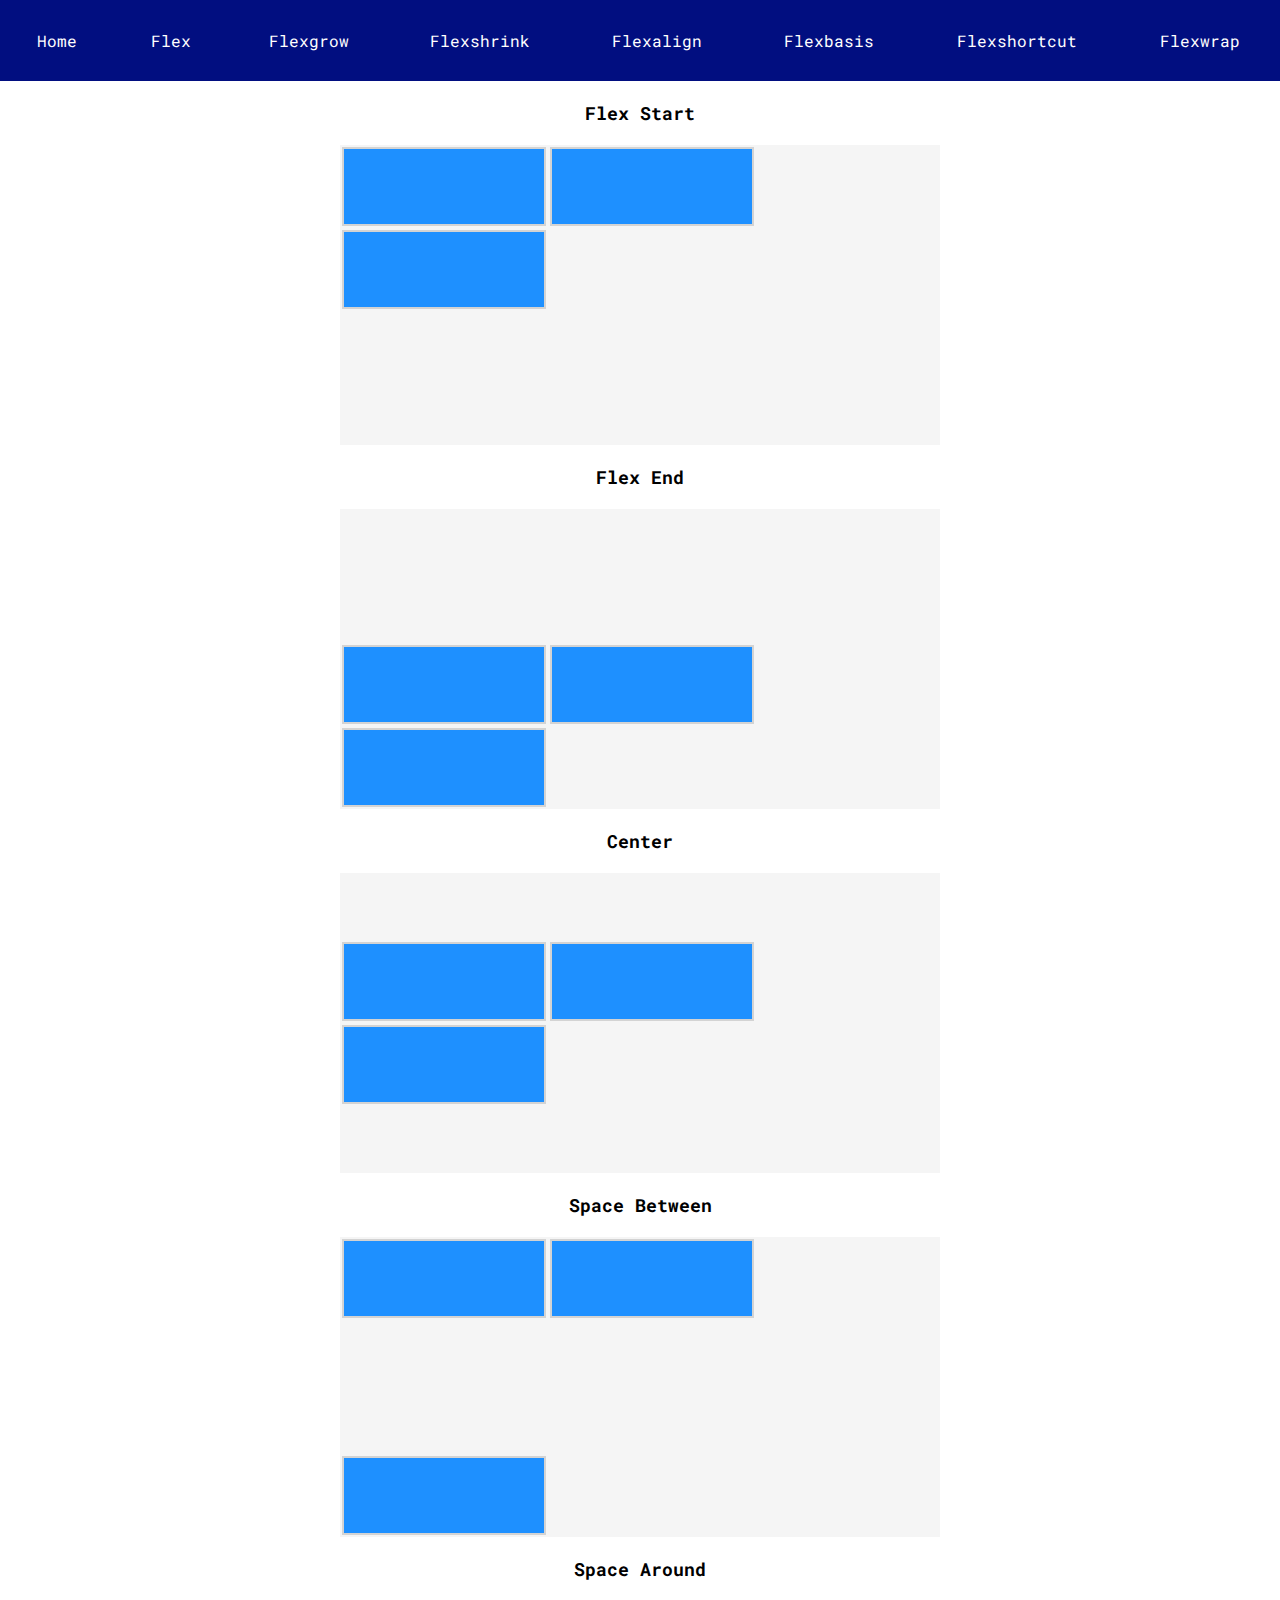
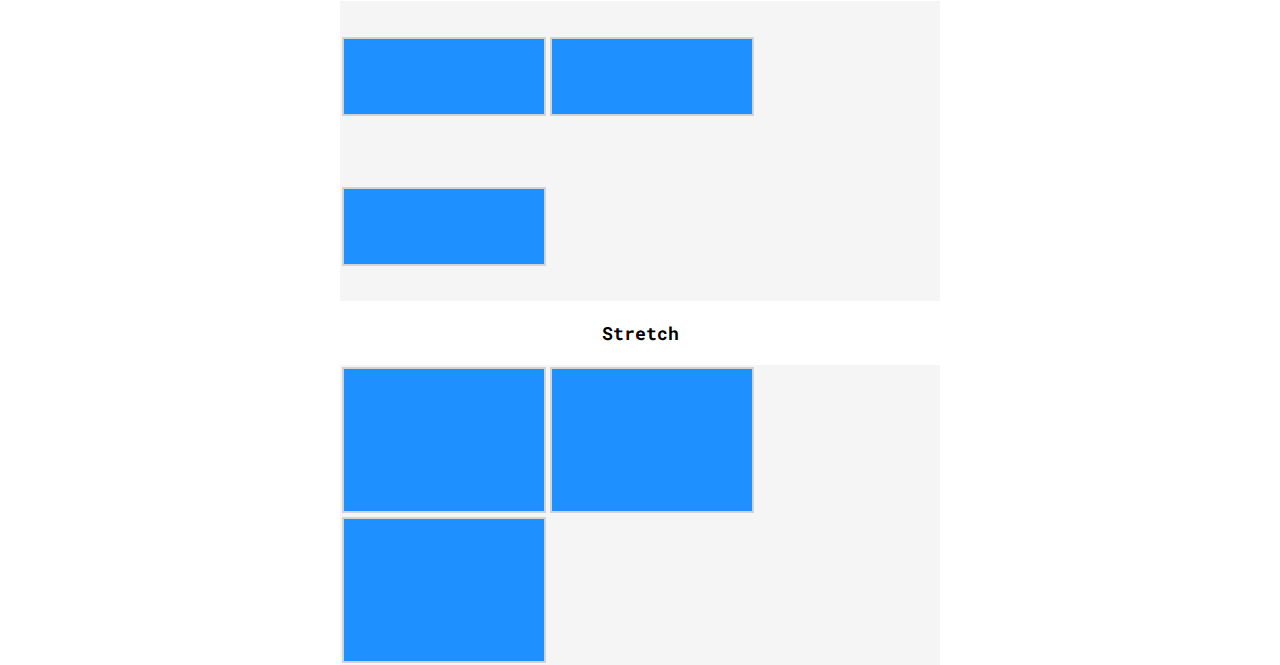
<file: aligncontent.html>
<!DOCTYPE html>
<html>

<head>
  <title>Align Content</title>
  <link href='aligncontent.css' rel='stylesheet' />
  <link href='https://fonts.googleapis.com/css?family=Roboto+Mono' rel='stylesheet'>
</head>

<body>
  <nav>
     <ul class="breadcrumb">
      <li><a href="index.html">Home</a></li>
      <li><a href="flex.html">Flex</a></li>
       <li><a href="flexgrow.html">Flexgrow</a></li>
       <li><a href="flexshrink.html">Flexshrink</a></li>
       <li><a href="flexalign.html">Flexalign</a></li>
       <li><a href="flexbasis.html">Flexbasis</a></li>
       <li><a href="flexshortcut.html">Flexshortcut</a></li>
       <li><a href="flexwrap.html">Flexwrap</a></li>
       
    </ul>
  <h1>Flex Start</h1>
  <div class='container' id='flexstart'>
    <div class='left'></div>
    <div class='center'></div>
    <div class='right'></div>
  </div>
  <h1>Flex End</h1>
  <div class='container' id='flexend'>
    <div class='left'></div>
    <div class='center'></div>
    <div class='right'></div>
  </div>
  <h1>Center</h1>
  <div class='container' id='center'>
    <div class='left'></div>
    <div class='center'></div>
    <div class='right'></div>
  </div>
  <h1>Space Between</h1>
  <div class='container' id='between'>
    <div class='left'></div>
    <div class='center'></div>
    <div class='right'></div>
  </div>
  <h1>Space Around</h1>
  <div class='container' id='around'>
    <div class='left'></div>
    <div class='center'></div>
    <div class='right'></div>
  </div>
  <h1>Stretch</h1>
  <div class='container' id='stretch'>
    <div class='left'></div>
    <div class='center'></div>
    <div class='right'></div>
  </div>
</body>

</html>
</file>
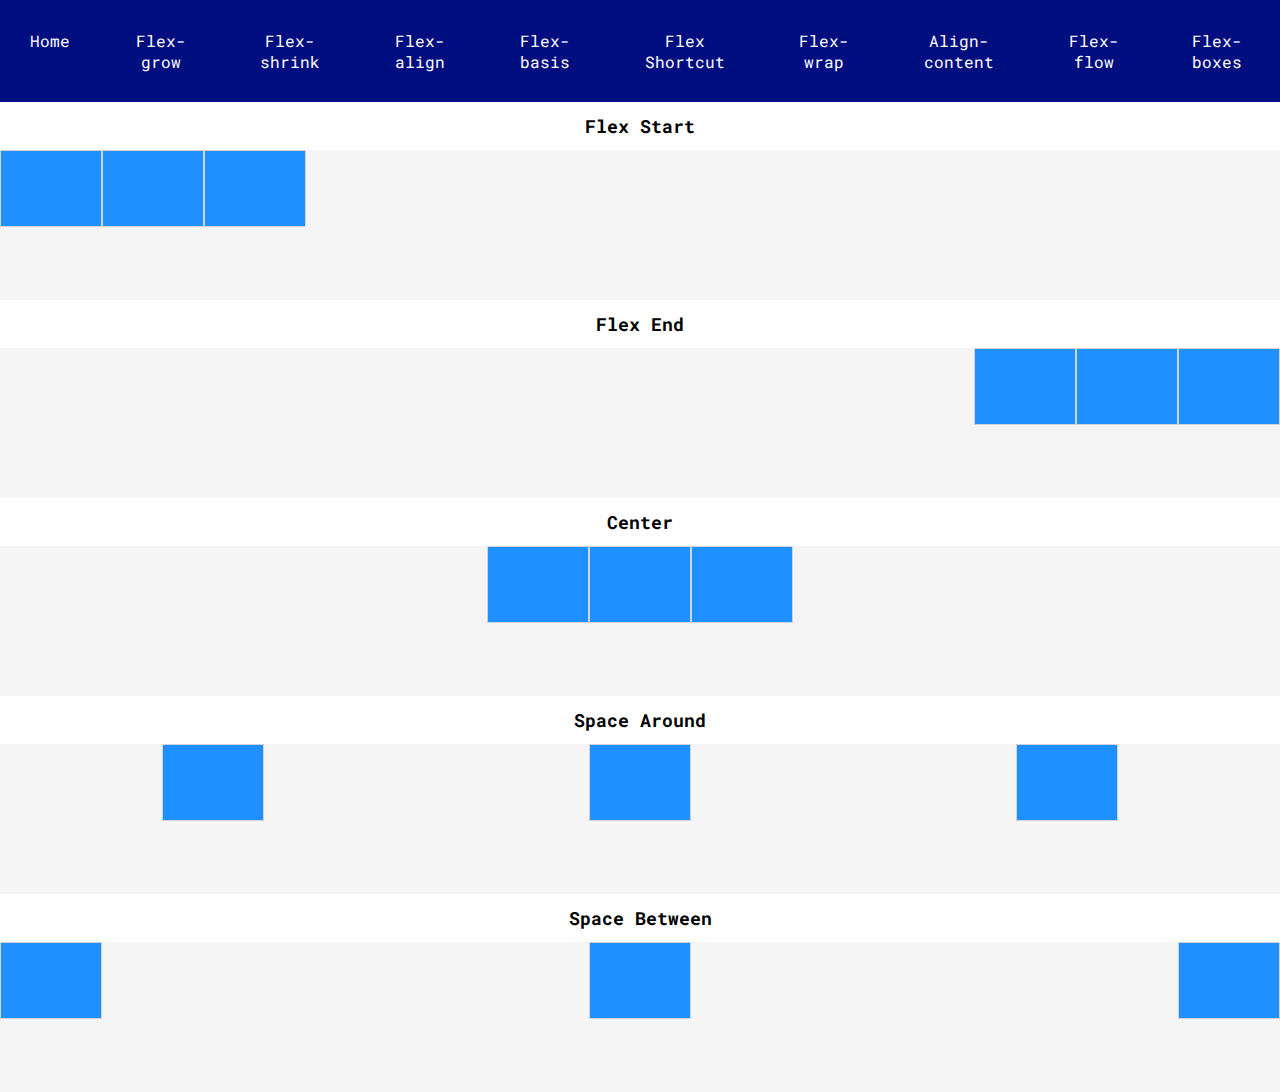
<file: flex.html>
<!DOCTYPE html>
<html>

<head>
  <title>Flex Justify</title>
  <link href='flex.css' rel='stylesheet' />
  <link href='https://fonts.googleapis.com/css?family=Roboto+Mono' rel='stylesheet'>
</head>

<body>
  <nav>
     <ul class="breadcrumb">
      <li><a href="index.html">Home</a></li>
       <li><a href="flexgrow.html">Flex-grow</a></li>
       <li><a href="flexshrink.html">Flex-shrink</a></li>
       <li><a href="flexalign.html">Flex-align</a></li>
       <li><a href="flexbasis.html">Flex-basis</a></li>
       <li><a href="flexshortcut.html">Flex Shortcut</a></li>
       <li><a href="flexwrap.html">Flex-wrap</a></li>
       <li><a href="aligncontent.html">Align-content</a></li>
       <li><a href="flexflox.html">Flex-flow</a></li>
       <li><a href="flexboxes.html">Flex-boxes</a></li>
    </ul>
   </nav>
  <h1>Flex Start</h1>
  <div class='container' id='flexstart'>
    <div class='box'></div>
    <div class='box'></div>
    <div class='box'></div>
  </div>
  <h1>Flex End</h1>
  <div class='container' id='flexend'>
    <div class='box'></div>
    <div class='box'></div>
    <div class='box'></div>
  </div>
  <h1>Center</h1>
  <div class='container' id='center'>
    <div class='box'></div>
    <div class='box'></div>
    <div class='box'></div>
  </div>
  <h1>Space Around</h1>
  <div class='container' id='spacearound'>
    <div class='box'></div>
    <div class='box'></div>
    <div class='box'></div>
  </div>
  <h1>Space Between</h1>
  <div class='container' id='spacebetween'>
    <div class='box'></div>
    <div class='box'></div>
    <div class='box'></div>
  </div>
</body>

</html>
</file>
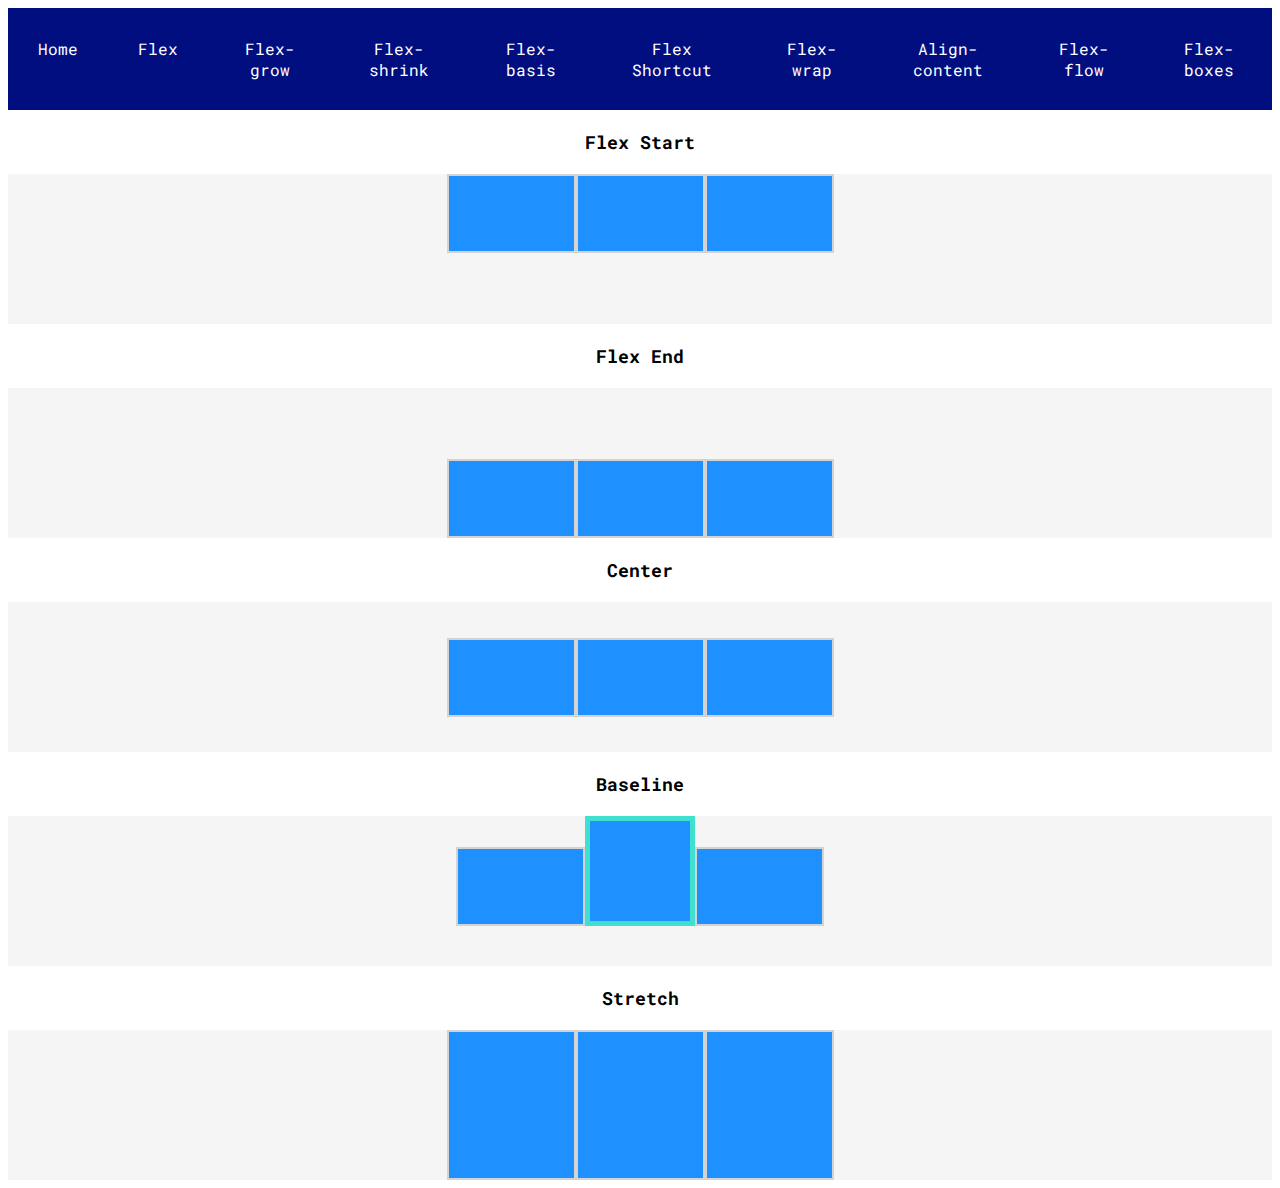
<file: flexalign.html>
<!DOCTYPE html>
<html>

<head>
  <title>Align Items</title>
  <link href='flexalign.css' rel='stylesheet'/>
  <link href='https://fonts.googleapis.com/css?family=Roboto+Mono' rel='stylesheet'>
</head>

<body>
 <nav>
     <ul class="breadcrumb">
      <li><a href="index.html">Home</a></li>
       <li><a href="flex.html">Flex</a></li>
       <li><a href="flexgrow.html">Flex-grow</a></li>
       <li><a href="flexshrink.html">Flex-shrink</a></li>
       <li><a href="flexbasis.html">Flex-basis</a></li>
       <li><a href="flexshortcut.html">Flex Shortcut</a></li>
       <li><a href="flexwrap.html">Flex-wrap</a></li>
       <li><a href="aligncontent.html">Align-content</a></li>
       <li><a href="flexflox.html">Flex-flow</a></li>
       <li><a href="flexboxes.html">Flex-boxes</a></li>
    </ul>
   </nav>
  <h1>Flex Start</h1>
  <div class='container' id='flexstart'>
    <div class='left'></div>
    <div class='center'></div>
    <div class='right'></div>
  </div>
  <h1>Flex End</h1>
  <div class='container' id='flexend'>
    <div class='left'></div>
    <div class='center'></div>
    <div class='right'></div>
  </div>
  <h1>Center</h1>
  <div class='container' id='center'>
    <div class='left'></div>
    <div class='center'></div>
    <div class='right'></div>
  </div>
  <h1>Baseline</h1>
  <div class='container' id='baseline'>
    <div class='left'></div>
    <div class='center'></div>
    <div class='right'></div>
  </div>
  <h1>Stretch</h1>
  <div class='container' id='stretch'>
    <div class='left'></div>
    <div class='center'></div>
    <div class='right'></div>
  </div>
</body>

</html>
</file>
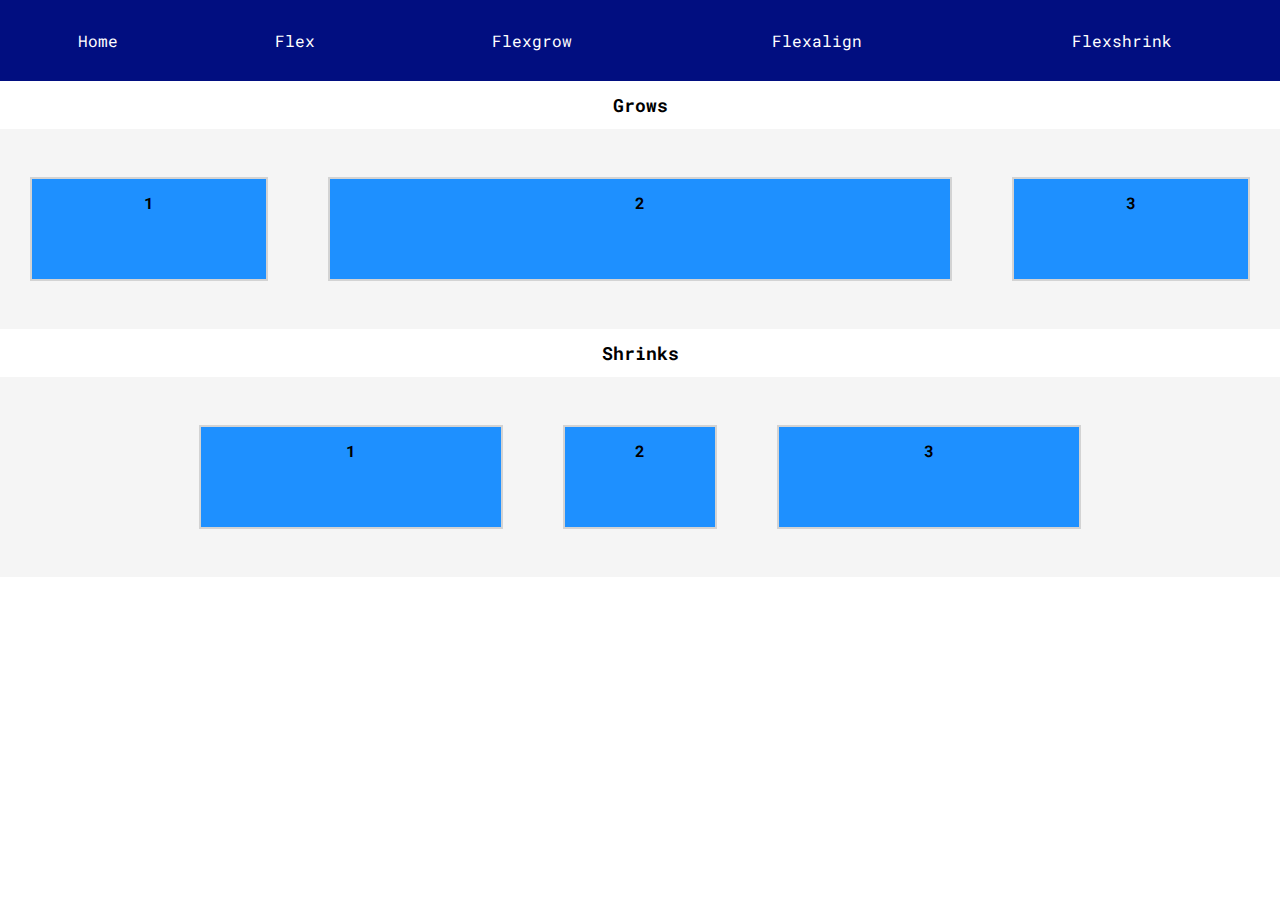
<file: flexbasis.html>
<!DOCTYPE html>
<html>

<head>
  <title>Flex Basis</title>
  <link href='flexbasis.css' rel='stylesheet' />
  <link href='https://fonts.googleapis.com/css?family=Roboto+Mono' rel='stylesheet'>
</head>

<body>
  <nav>
     <ul class="breadcrumb">
      <li><a href="index.html">Home</a></li>
      <li><a href="flex.html">Flex</a></li>
       <li><a href="flexgrow.html">Flexgrow</a></li>
       <li><a href="flexalign.html">Flexalign</a></li>
       <li><a href="flexshrink.html">Flexshrink</a></li>
    </ul>
  </nav>
  <h1>Grows</h1>
  <div id='grows'>
    <div class='grow side'>
      <h2>1</h2>
    </div>
    <div class='grow center'>
      <h2>2</h2>
    </div>
    <div class='grow side'>
      <h2>3</h2>
    </div>
  </div>
  <h1>Shrinks</h1>
  <div id='shrinks'>
    <div class='shrink side'>
      <h2>1</h2>
    </div>
    <div class='shrink center'>
      <h2>2</h2>
    </div>
    <div class='shrink side'>
      <h2>3</h2>
    </div>
  </div>
</body>

</html>
</file>
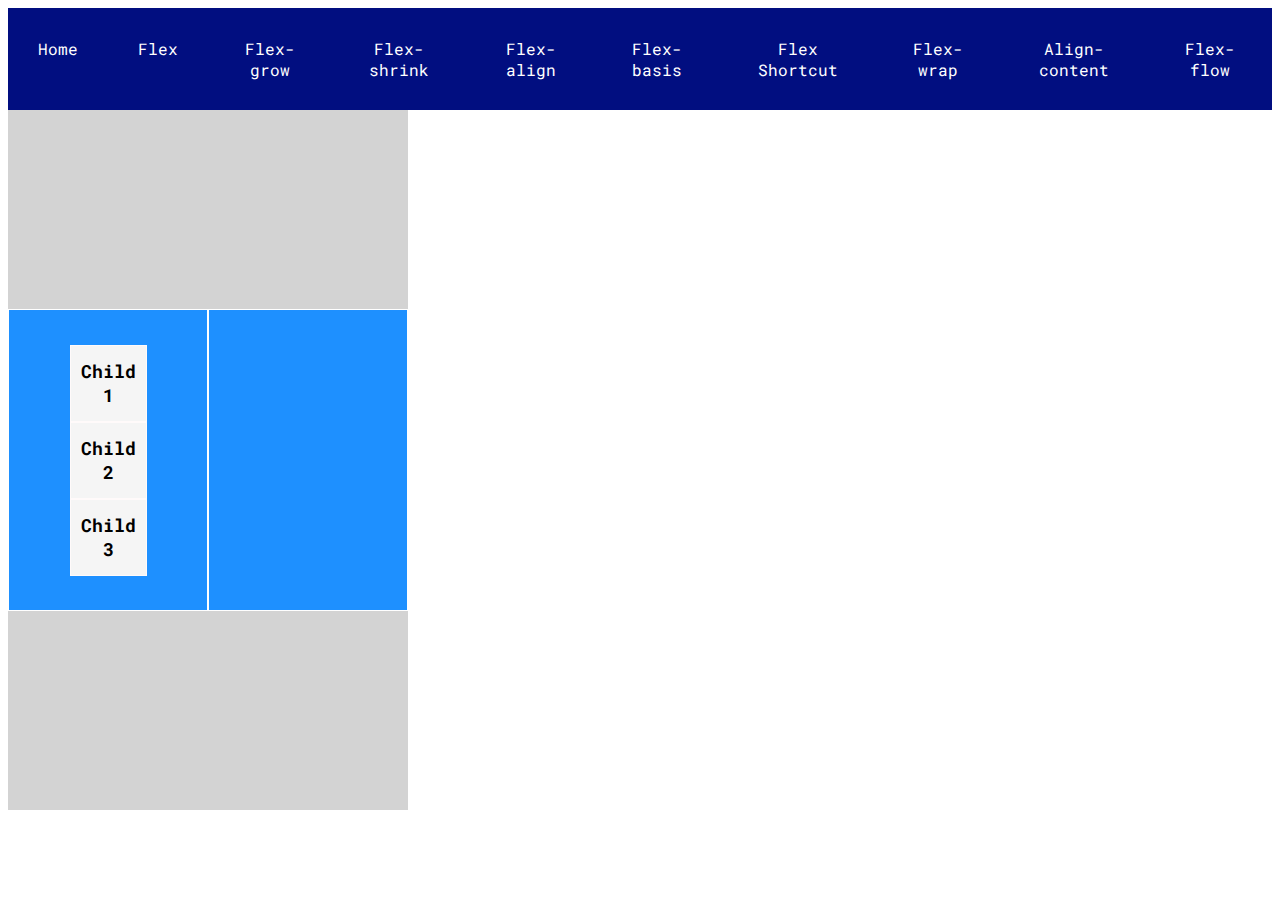
<file: flexboxes.html>
<!DOCTYPE html>
<html>

<head>
  <title>Nested</title>
  <link href='flexboxes.css' rel='stylesheet' />
  <link href='https://fonts.googleapis.com/css?family=Roboto+Mono' rel='stylesheet'>
</head>

<body>
<nav>
     <ul class="breadcrumb">
      <li><a href="index.html">Home</a></li>
      <li><a href="flex.html">Flex</a></li>
       <li><a href="flexgrow.html">Flex-grow</a></li>
       <li><a href="flexshrink.html">Flex-shrink</a></li>
       <li><a href="flexalign.html">Flex-align</a></li>
       <li><a href="flexbasis.html">Flex-basis</a></li>
       <li><a href="flexshortcut.html">Flex Shortcut</a></li>
       <li><a href="flexwrap.html">Flex-wrap</a></li>
       <li><a href="aligncontent.html">Align-content</a></li>
       <li><a href="flexflox.html">Flex-flow</a></li>
    </ul>
   </nav>
  <div class='main'>
    <div class='container'>
      <div class='child'>
        <h2>Child 1</h2>
      </div>
      <div class='child'>
        <h2>Child 2</h2>
      </div>
      <div class='child'>
        <h2>Child 3</h2>
      </div>
    </div>
    <div class='container'></div>
  </div>
</body>

</html>
</file>
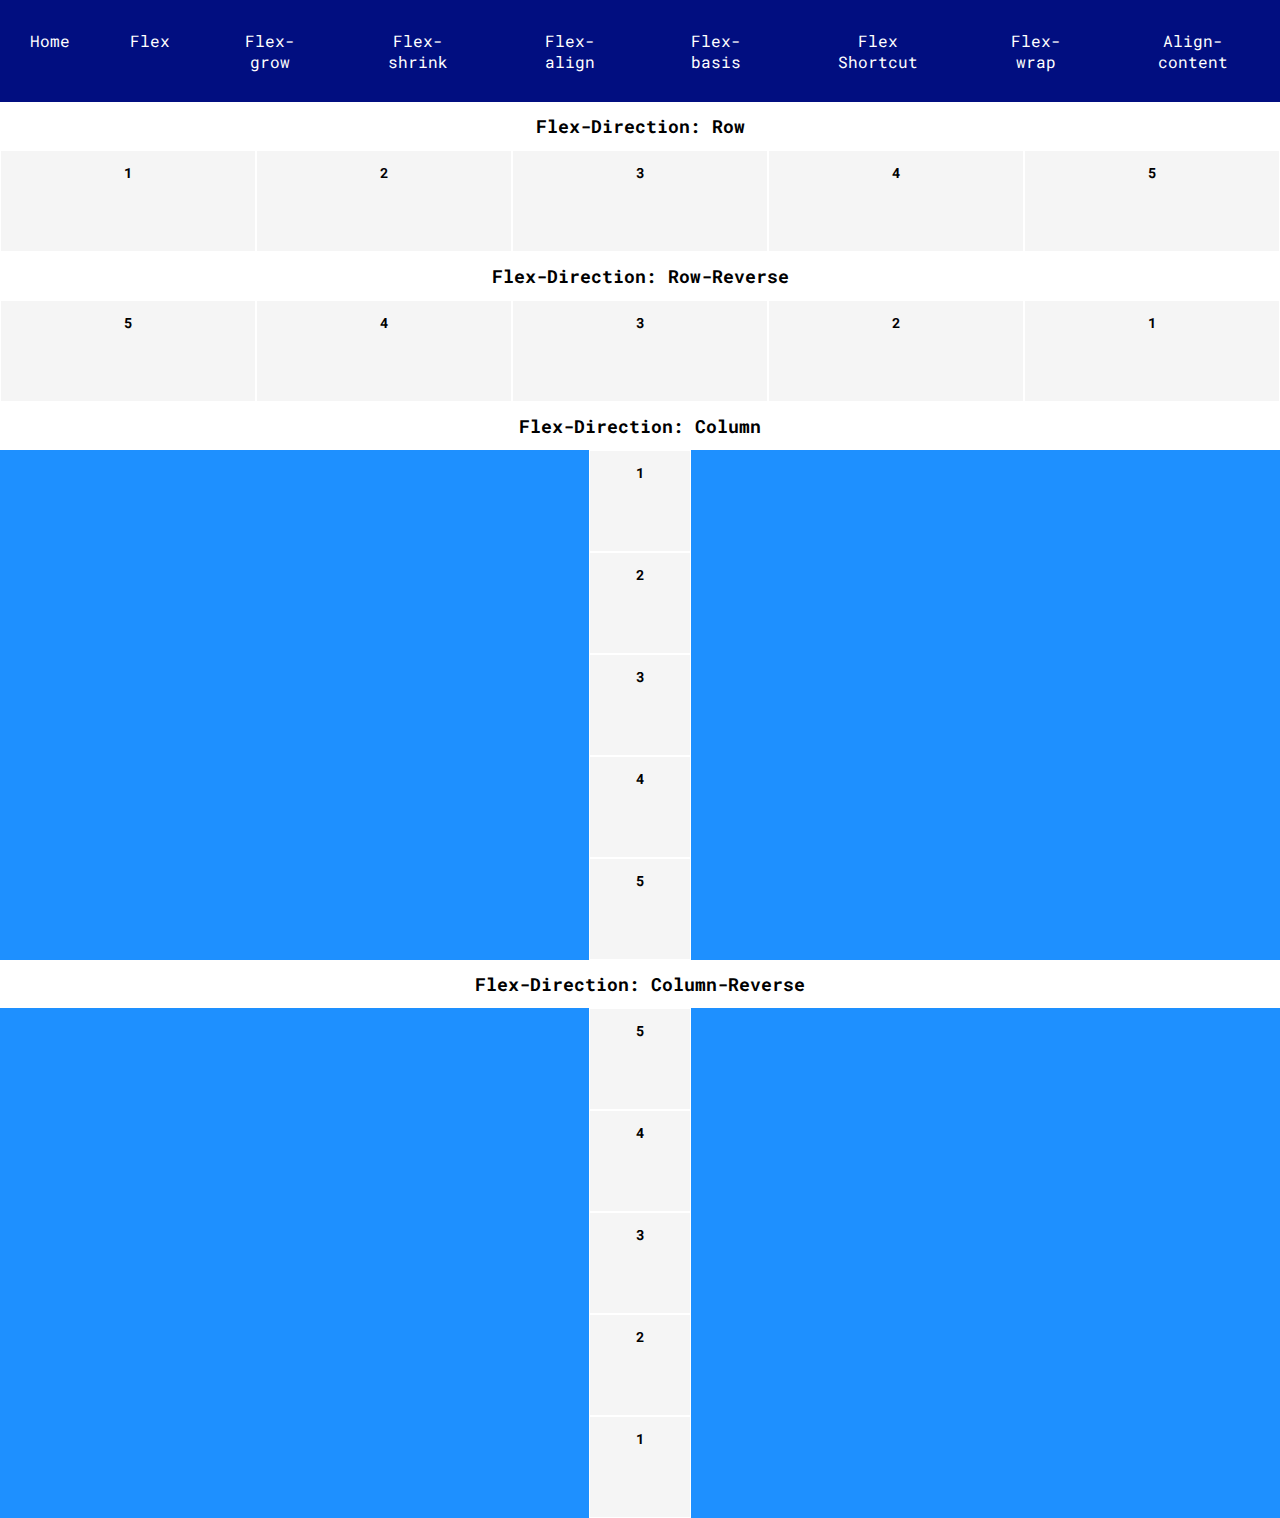
<file: flexdirection.html>
<!DOCTYPE html>
<html>

<head>
  <title>Direction</title>
  <link href='flexdirection.css' rel='stylesheet' />
  <link href='https://fonts.googleapis.com/css?family=Roboto+Mono' rel='stylesheet'>
</head>

<body>
<nav>
     <ul class="breadcrumb">
      <li><a href="index.html">Home</a></li>
      <li><a href="flex.html">Flex</a></li>
       <li><a href="flexgrow.html">Flex-grow</a></li>
       <li><a href="flexshrink.html">Flex-shrink</a></li>
       <li><a href="flexalign.html">Flex-align</a></li>
       <li><a href="flexbasis.html">Flex-basis</a></li>
       <li><a href="flexshortcut.html">Flex Shortcut</a></li>
       <li><a href="flexwrap.html">Flex-wrap</a></li>
       <li><a href="aligncontent.html">Align-content</a></li>
       
    </ul>
  <h1>Flex-Direction: Row</h1>
  <div class='container' id='row'>
    <div class='box'>
      <h2>1</h2>
    </div>
    <div class='box'>
      <h2>2</h2>
    </div>
    <div class='box'>
      <h2>3</h2>
    </div>
    <div class='box'>
      <h2>4</h2>
    </div>
    <div class='box'>
      <h2>5</h2>
    </div>
  </div>
  <h1>Flex-Direction: Row-Reverse</h1>
  <div class='container' id='row-reverse'>
    <div class='box'>
      <h2>1</h2>
    </div>
    <div class='box'>
      <h2>2</h2>
    </div>
    <div class='box'>
      <h2>3</h2>
    </div>
    <div class='box'>
      <h2>4</h2>
    </div>
    <div class='box'>
      <h2>5</h2>
    </div>
  </div>
  <h1>Flex-Direction: Column</h1>
  <div class='container' id='column'>
    <div class='box'>
      <h2>1</h2>
    </div>
    <div class='box'>
      <h2>2</h2>
    </div>
    <div class='box'>
      <h2>3</h2>
    </div>
    <div class='box'>
      <h2>4</h2>
    </div>
    <div class='box'>
      <h2>5</h2>
    </div>
  </div>
  <h1>Flex-Direction: Column-Reverse</h1>
  <div class='container' id='column-reverse'>
    <div class='box'>
      <h2>1</h2>
    </div>
    <div class='box'>
      <h2>2</h2>
    </div>
    <div class='box'>
      <h2>3</h2>
    </div>
    <div class='box'>
      <h2>4</h2>
    </div>
    <div class='box'>
      <h2>5</h2>
    </div>
  </div>
</body>

</html>
</file>
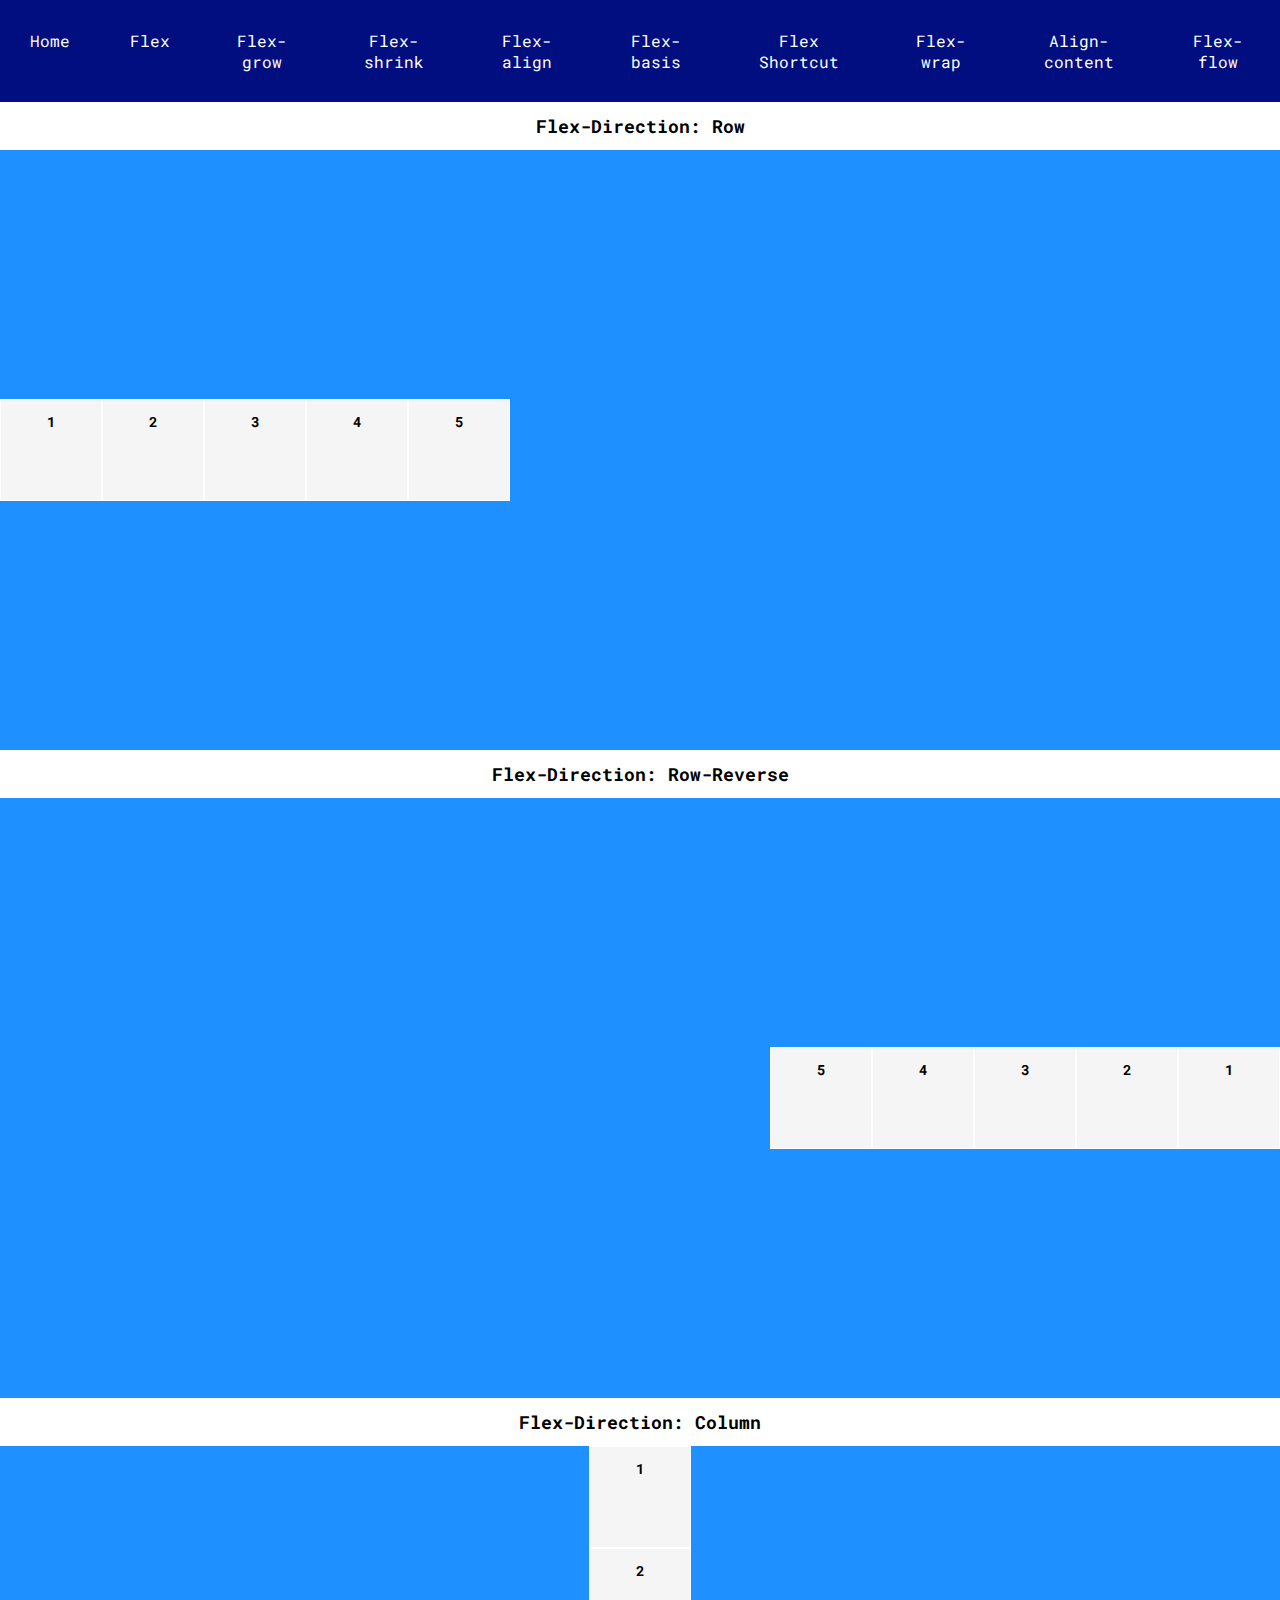
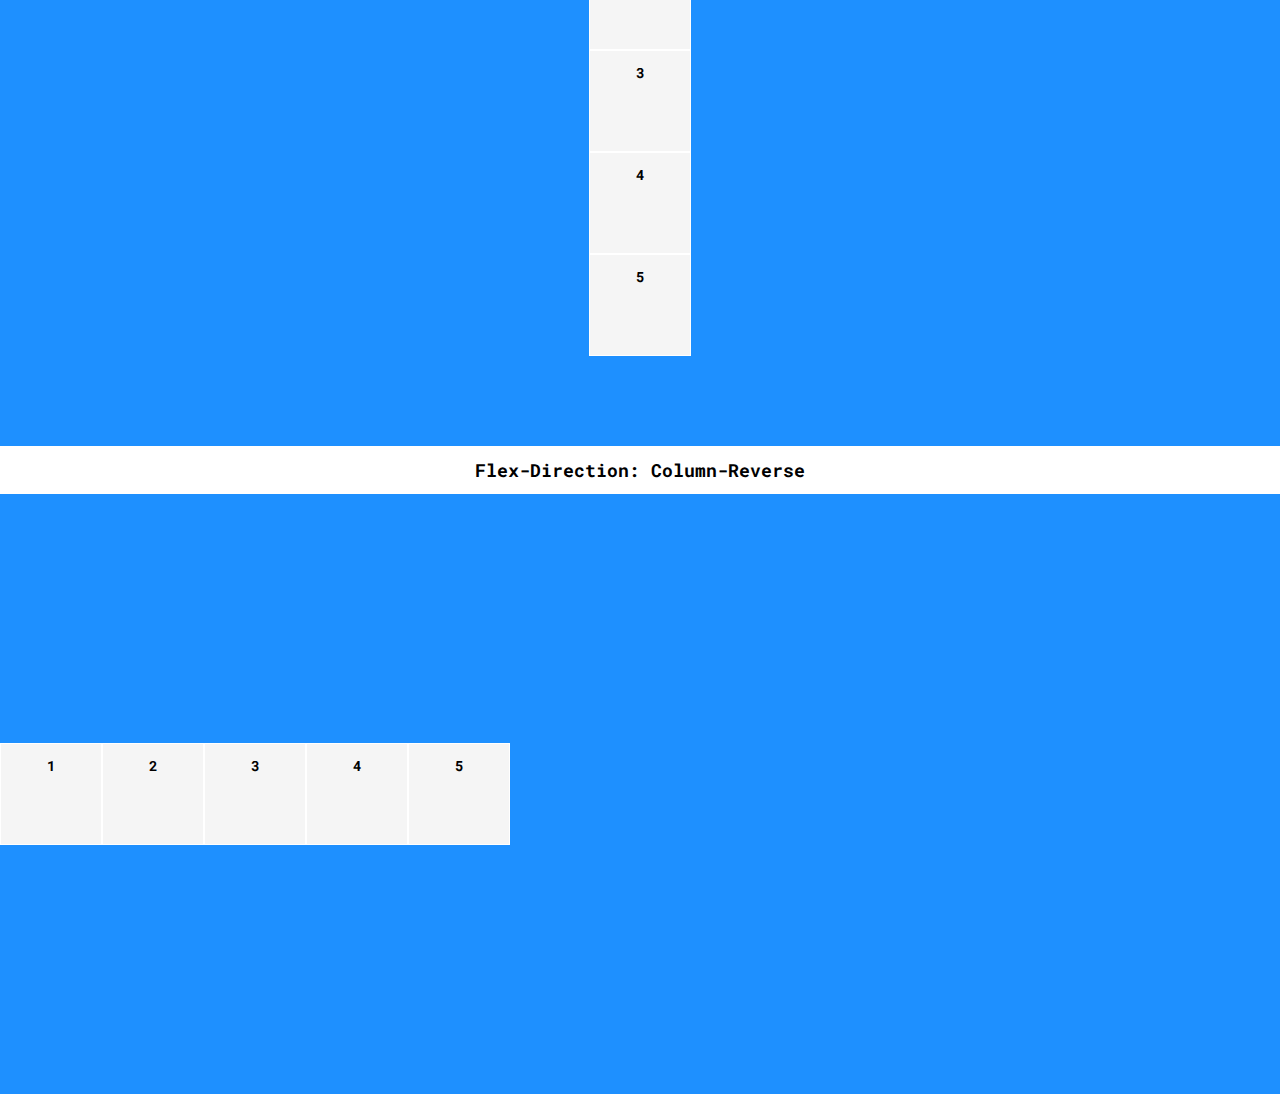
<file: flexflow.html>
<!DOCTYPE html>
<html>

<head>
  <title>Direction</title>
  <link href='flexflow.css' rel='stylesheet' />
  <link href='https://fonts.googleapis.com/css?family=Roboto+Mono' rel='stylesheet'>
</head>

<body>
  <nav>
     <ul class="breadcrumb">
      <li><a href="index.html">Home</a></li>
      <li><a href="flex.html">Flex</a></li>
       <li><a href="flexgrow.html">Flex-grow</a></li>
       <li><a href="flexshrink.html">Flex-shrink</a></li>
       <li><a href="flexalign.html">Flex-align</a></li>
       <li><a href="flexbasis.html">Flex-basis</a></li>
       <li><a href="flexshortcut.html">Flex Shortcut</a></li>
       <li><a href="flexwrap.html">Flex-wrap</a></li>
       <li><a href="aligncontent.html">Align-content</a></li>
        <li><a href="flexflow.html">Flex-flow</a></li>
    </ul>
  </nav>
  <h1>Flex-Direction: Row</h1>
  <div class='container' id='row'>
    <div class='box'>
      <h2>1</h2>
    </div>
    <div class='box'>
      <h2>2</h2>
    </div>
    <div class='box'>
      <h2>3</h2>
    </div>
    <div class='box'>
      <h2>4</h2>
    </div>
    <div class='box'>
      <h2>5</h2>
    </div>
  </div>
  <h1>Flex-Direction: Row-Reverse</h1>
  <div class='container' id='row-reverse'>
    <div class='box'>
      <h2>1</h2>
    </div>
    <div class='box'>
      <h2>2</h2>
    </div>
    <div class='box'>
      <h2>3</h2>
    </div>
    <div class='box'>
      <h2>4</h2>
    </div>
    <div class='box'>
      <h2>5</h2>
    </div>
  </div>
  <h1>Flex-Direction: Column</h1>
  <div class='container' id='column'>
    <div class='box'>
      <h2>1</h2>
    </div>
    <div class='box'>
      <h2>2</h2>
    </div>
    <div class='box'>
      <h2>3</h2>
    </div>
    <div class='box'>
      <h2>4</h2>
    </div>
    <div class='box'>
      <h2>5</h2>
    </div>
  </div>
  <h1>Flex-Direction: Column-Reverse</h1>
  <div class='container' id='column-reverse'>
    <div class='box'>
      <h2>1</h2>
    </div>
    <div class='box'>
      <h2>2</h2>
    </div>
    <div class='box'>
      <h2>3</h2>
    </div>
    <div class='box'>
      <h2>4</h2>
    </div>
    <div class='box'>
      <h2>5</h2>
    </div>
  </div>
</body>

</html>
</file>
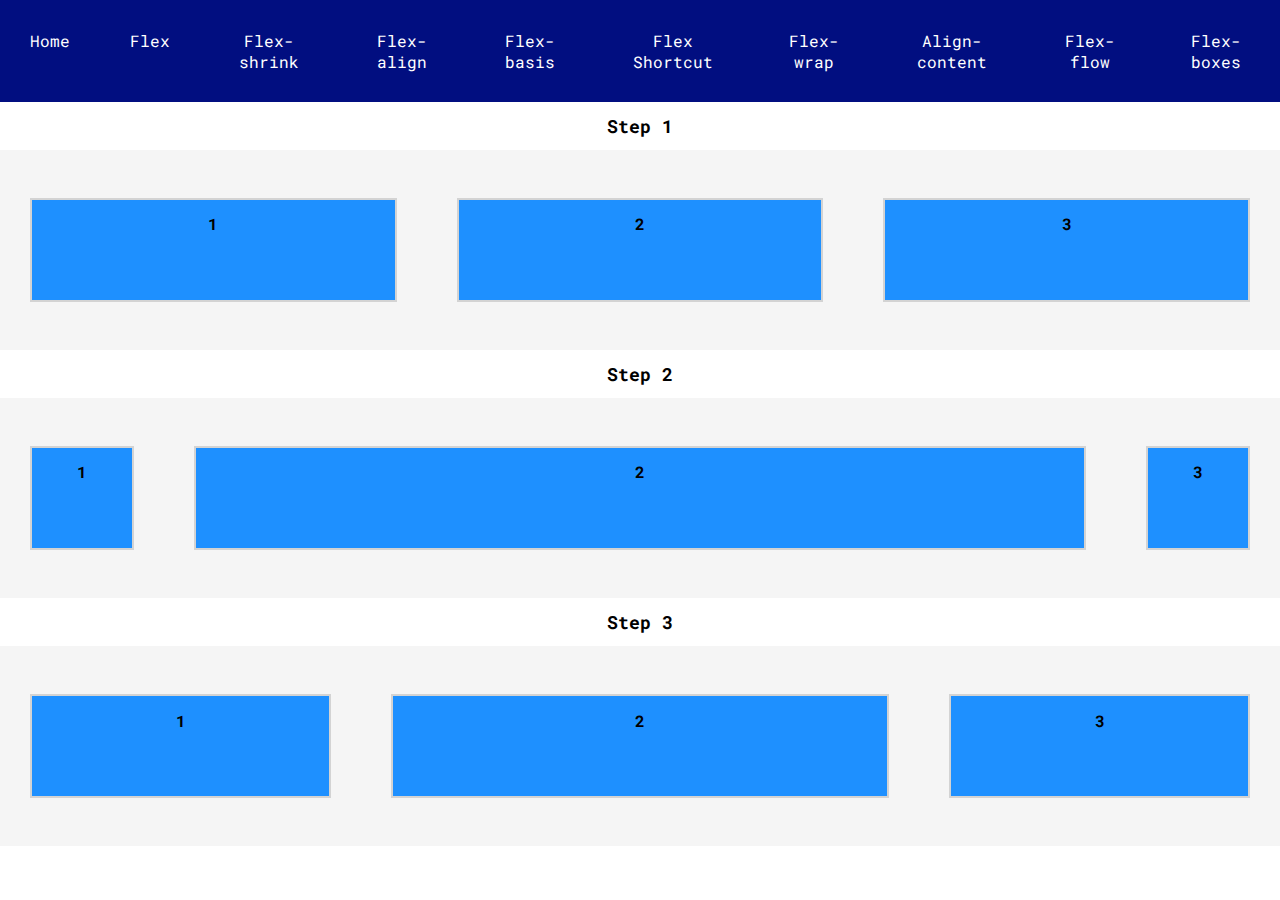
<file: flexgrow.html>
<!DOCTYPE html>
<html>

<head>
  <title>Flex Grow and Shrink</title>
  <link href='flexgrow.css' rel='stylesheet' />
  <link href='https://fonts.googleapis.com/css?family=Roboto+Mono' rel='stylesheet'>
</head>

<body>
  <nav>
     <ul class="breadcrumb">
      <li><a href="index.html">Home</a></li>
       <li><a href="flex.html">Flex</a></li>
       <li><a href="flexshrink.html">Flex-shrink</a></li>
       <li><a href="flexalign.html">Flex-align</a></li>
       <li><a href="flexbasis.html">Flex-basis</a></li>
       <li><a href="flexshortcut.html">Flex Shortcut</a></li>
       <li><a href="flexwrap.html">Flex-wrap</a></li>
       <li><a href="aligncontent.html">Align-content</a></li>
       <li><a href="flexflox.html">Flex-flow</a></li>
       <li><a href="flexboxes.html">Flex-boxes</a></li>
    </ul>
   </nav>
  <h1>Step 1</h1>
  <div id='top'>
    <div class='top side'>
      <h2>1</h2>
    </div>
    <div class='top center'>
      <h2>2</h2>
    </div>
    <div class='top side'>
      <h2>3</h2>
    </div>
  </div>
  <h1>Step 2</h1>
  <div id='middle'>
    <div class='middle side'>
      <h2>1</h2>
    </div>
    <div class='middle center'>
      <h2>2</h2>
    </div>
    <div class='middle side'>
      <h2>3</h2>
    </div>
  </div>
  <h1>Step 3</h1>
  <div id='bottom'>
    <div class='bottom side'>
      <h2>1</h2>
    </div>
    <div class='bottom center'>
      <h2>2</h2>
    </div>
    <div class='bottom side'>
      <h2>3</h2>
    </div>
  </div>
</body>

</html>
</file>
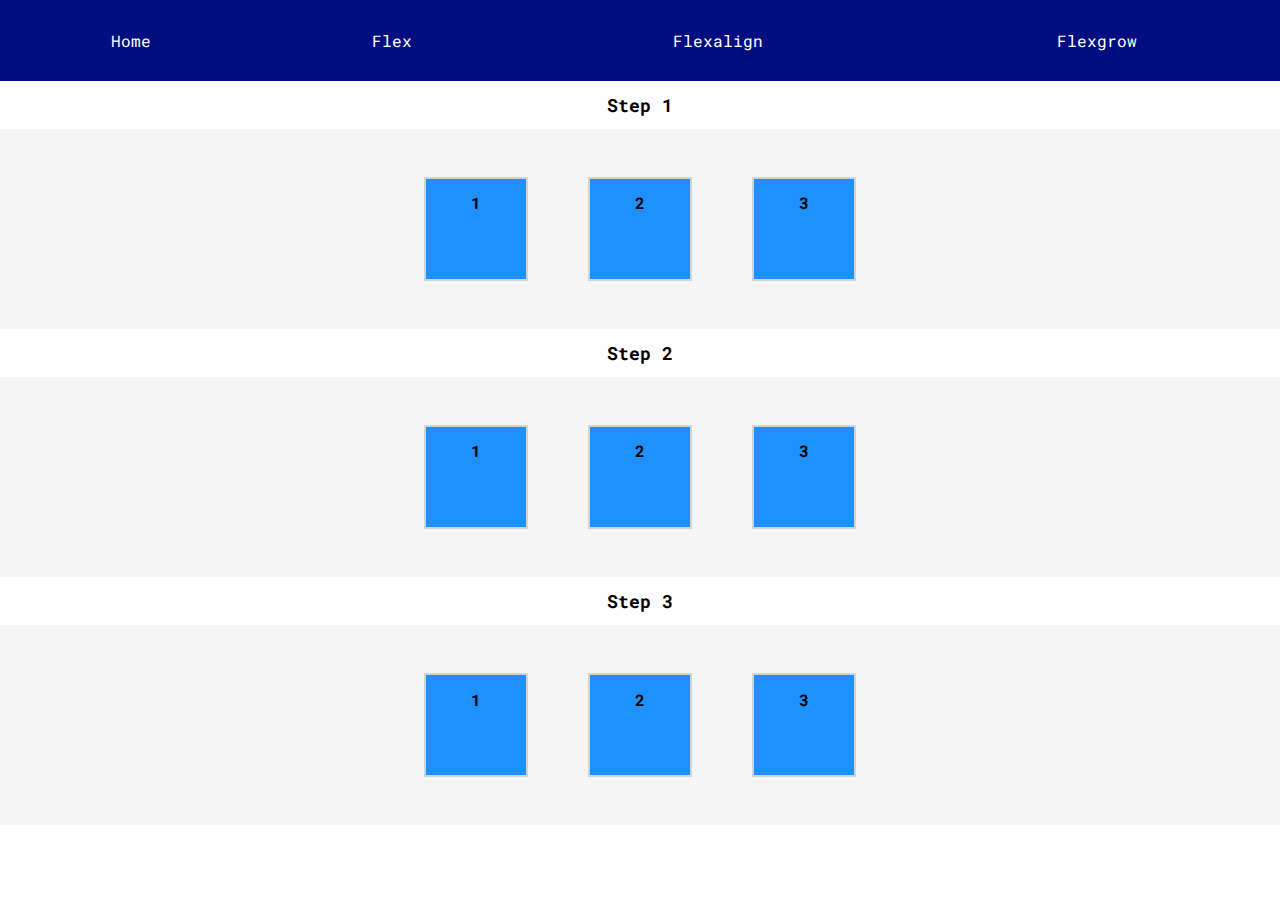
<file: flexshrink.html>
<!DOCTYPE html>
<html>

<head>
  <title>Flex Grow and Shrink</title>
  <link href='flexshrink.css' type='text/css' rel='stylesheet' />
  <link href='https://fonts.googleapis.com/css?family=Roboto+Mono' rel='stylesheet'>
</head>

<body>
  <nav>
     <ul class="breadcrumb">
      <li><a href="index.html">Home</a></li>
      <li><a href="flex.html">Flex</a></li>
       <li><a href="flexalign.html">Flexalign</a></li>
       <li><a href="flexgrow.html">Flexgrow</a></li>
    </ul>
  </nav>
  
  <h1>Step 1</h1>
  <div id='top'>
    <div class='top side'>
      <h2>1</h2>
    </div>
    <div class='top center'>
      <h2>2</h2>
    </div>
    <div class='top side'>
      <h2>3</h2>
    </div>
  </div>
  <h1>Step 2</h1>
  <div id='middle'>
    <div class='middle side'>
      <h2>1</h2>
    </div>
    <div class='middle center'>
      <h2>2</h2>
    </div>
    <div class='middle side'>
      <h2>3</h2>
    </div>
  </div>
  <h1>Step 3</h1>
  <div id='bottom'>
    <div class='bottom side'>
      <h2>1</h2>
    </div>
    <div class='bottom center'>
      <h2>2</h2>
    </div>
    <div class='bottom side'>
      <h2>3</h2>
    </div>
  </div>
</body>

</html>
</file>
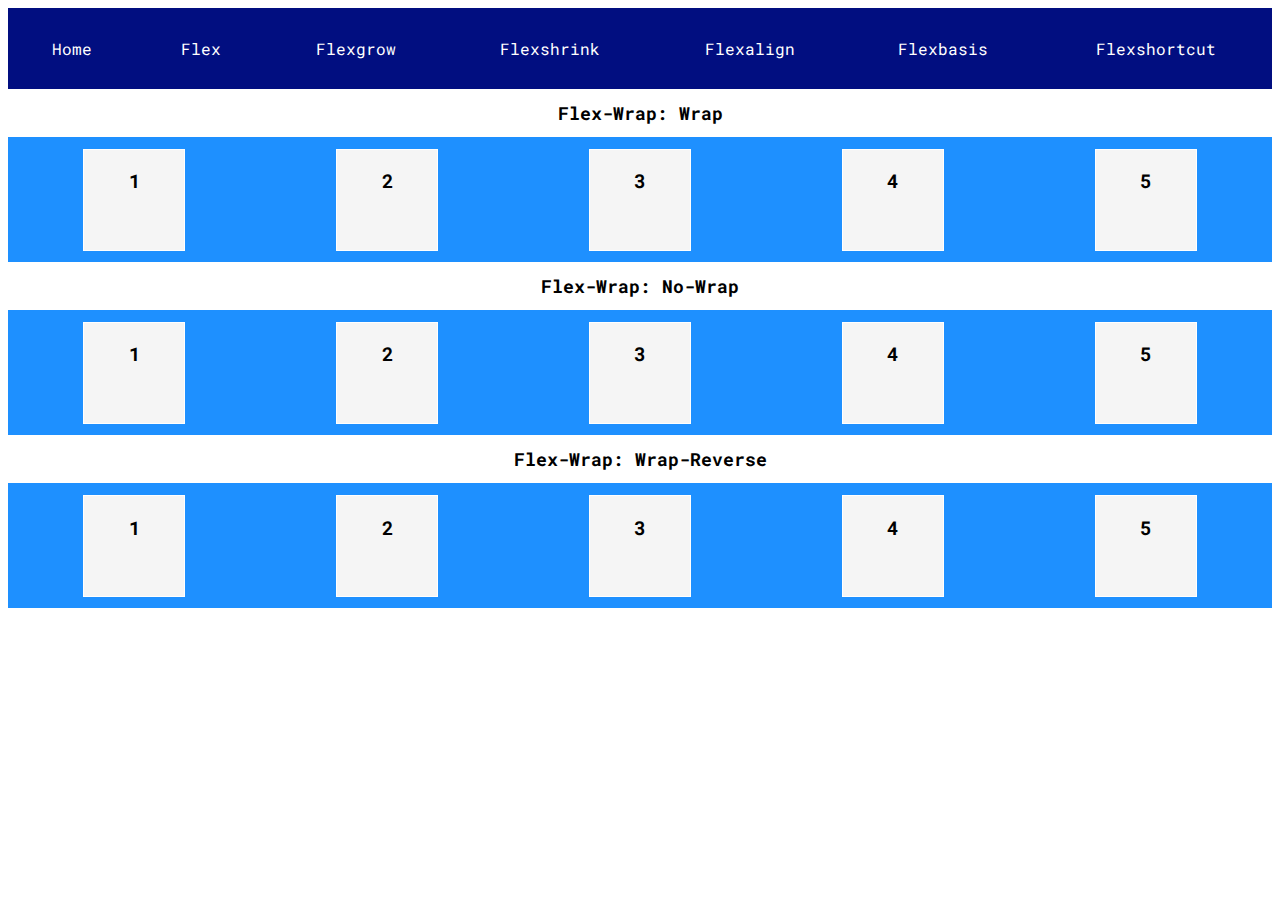
<file: flexwrap.html>
<!DOCTYPE html>
<html>

<head>
  <title>Wrap</title>
  <link href='flexwrap.css' rel='stylesheet' />
  <link href='https://fonts.googleapis.com/css?family=Roboto+Mono' rel='stylesheet'>
</head>

<body>
  <nav>
     <ul class="breadcrumb">
      <li><a href="index.html">Home</a></li>
      <li><a href="flex.html">Flex</a></li>
       <li><a href="flexgrow.html">Flexgrow</a></li>
       <li><a href="flexshrink.html">Flexshrink</a></li>
       <li><a href="flexalign.html">Flexalign</a></li>
       <li><a href="flexbasis.html">Flexbasis</a></li>
       <li><a href="flexshortcut.html">Flexshortcut</a></li>
       
    </ul>
  </nav>
  <h1>Flex-Wrap: Wrap</h1>
  <div class='container' id='wrap'>
    <div class='box'>
      <h3>1</h3>
    </div>
    <div class='box'>
      <h3>2</h3>
    </div>
    <div class='box'>
      <h3>3</h3>
    </div>
    <div class='box'>
      <h3>4</h3>
    </div>
    <div class='box'>
      <h3>5</h3>
    </div>
  </div>
  <h1>Flex-Wrap: No-Wrap</h1>
  <div class='container' id='nowrap'>
    <div class='box'>
      <h3>1</h3>
    </div>
    <div class='box'>
      <h3>2</h3>
    </div>
    <div class='box'>
      <h3>3</h3>
    </div>
    <div class='box'>
      <h3>4</h3>
    </div>
    <div class='box'>
      <h3>5</h3>
    </div>
  </div>
  <h1>Flex-Wrap: Wrap-Reverse</h1>
  <div class='container' id='reverse'>
    <div class='box'>
      <h3>1</h3>
    </div>
    <div class='box'>
      <h3>2</h3>
    </div>
    <div class='box'>
      <h3>3</h3>
    </div>
    <div class='box'>
      <h3>4</h3>
    </div>
    <div class='box'>
      <h3>5</h3>
    </div>
  </div>
</body>

</html>
</file>
<file: aligncontent.css>
/*Now that elements can wrap to the next line, we might have multiple rows of flex items within the same container. In a previous exercise, we used the align-items property to space flex items from the top to the bottom of a flex container. align-items is for aligning elements within a single row. If a flex container has multiple rows of content, we can use align-content to space the rows from top to bottom. */
nav ul {
	list-style-type: none;
	margin: 0;
	padding: 0;
	overflow: hidden;
	background-color: #010e80;
	display: table;
	width: 100%;
}

nav li {
	display: table-cell;
}

li a {
	display: block;
	color: white;
	text-align: center;
	padding: 30px 30px;
	text-decoration: none;
}
body {
  margin: 0;
  border: 0;
  font-family: 'Roboto Mono', monospace;
}
body {
  font-family: 'Roboto Mono', monospace;
}

h1 {
  margin: 20px;
  text-align: center;
  font-size: 18px;
}

.container {
  height: 300px;
  width: 600px;
  background-color: whitesmoke;
  display: flex;
  flex-wrap: wrap;
  margin: auto;
}

.left,
.center,
.right {
  min-height: 75px;
  width: 200px;
  margin: 2px;
  background-color: dodgerblue;
  border: 2px solid lightgrey;
}

#flexstart {
  align-content: flex-start;
}

#flexend {
  align-content: flex-end;
}

#center {
  align-content: center;
}

#between {
  align-content: space-between;
}

#around {
  align-content: space-around;
}
</file>
<file: flex.css>
nav ul {
	list-style-type: none;
	margin: 0;
	padding: 0;
	overflow: hidden;
	background-color: #010e80;
	display: table;
	width: 100%;
}

nav li {
	display: table-cell;
}

li a {
	display: block;
	color: white;
	text-align: center;
	padding: 30px 30px;
	text-decoration: none;
}
body {
  border: 0;
  margin: 0;
  font-family: 'Roboto Mono', monospace;
}

h1 {
  text-align: center;
  display: block;
  font-size: 18px;
}

.container {
  height: 150px;
  width: 100%;
  display: flex;
  background-color: whitesmoke;
}

.box {
  height: 75px;
  width: 100px;
  background-color: dodgerblue;
  border: 1px solid lightgrey;
  display: inline-block;
}

#flexstart {
  justify-content: flex-start;
}

#flexend {
  justify-content: flex-end;
}

#center {
  justify-content: center;
}

#spacearound {
  justify-content: space-around;
}

#spacebetween {
  justify-content: space-between;
}
</file>
<file: flexalign.css>
nav ul {
	list-style-type: none;
	margin: 0;
	padding: 0;
	overflow: hidden;
	background-color: #010e80;
	display: table;
	width: 100%;
}

nav li {
	display: table-cell;
}

li a {
	display: block;
	color: white;
	text-align: center;
	padding: 30px 30px;
	text-decoration: none;
}
body {
  font-family: 'Roboto Mono', monospace;
}

h1 {
  margin: 20px;
  text-align: center;
  font-size: 18px;
}

.container {
  height: 150px;
  background-color: whitesmoke;
  display: flex;
  justify-content: center;
}

.left,
.center,
.right {
  min-height: 75px;
  width: 125px;
  background-color: dodgerblue;
  border: 2px solid lightgrey;
}

#baseline .center {
  height: 100px;
  width: 100px;
  border: 5px solid turquoise;
}

#flexstart {
  align-items: flex-start;
}

#flexend {
  align-items: flex-end;
}

#center {
  align-items: center;
}

#baseline {
  align-items: baseline;
}
</file>
<file: flexbasis.css>
nav ul {
	list-style-type: none;
	margin: 0;
	padding: 0;
	overflow: hidden;
	background-color: #010e80;
	display: table;
	width: 100%;
}

nav li {
	display: table-cell;
}

li a {
	display: block;
	color: white;
	text-align: center;
	padding: 30px 30px;
	text-decoration: none;
}
body {
  margin: 0;
  border: 0;
  font-family: 'Roboto Mono', monospace;
}

h1 {
  text-align: center;
  font-size: 18px;
}

h2 {
  text-align: center;
  font-size: 16px;
}

.grow,
.shrink {
  width: 100px;
  height: 100px;
  background-color: dodgerblue;
  border: 2px solid lightgrey;
  margin: 10px 30px;
}

.grow.side {
  flex-basis: 60px;
  flex-grow:1;
}

.grow.center {
  flex-grow: 3;
}

.shrink.side {
  flex-basis: 300px;
  flex-shrink: 3;
}

.shrink.center {
  flex-shrink: 2;
  flex-basis: 150px;
}

#grows,
#shrinks {
  display: flex;
  background-color: whitesmoke;
  justify-content: center;
  min-height: 200px;
  align-items: center;
}
</file>
<file: flexboxes.css>
nav ul {
	list-style-type: none;
	margin: 0;
	padding: 0;
	overflow: hidden;
	background-color: #010e80;
	display: table;
	width: 100%;
}

nav li {
	display: table-cell;
}

li a {
	display: block;
	color: white;
	text-align: center;
	padding: 30px 30px;
	text-decoration: none;
}

body {
  font-family: 'Roboto Mono', monospace;
}

h2 {
  text-align: center;
  font-size: 18px;
}

.main {
  background-color: lightgrey;
  width: 400px;
  height: 700px;
  display: flex;
  align-items: center;
  justify-content: space-around;

}

.container {
  width: 300px;
  height: 300px;
  background-color: dodgerblue;
  border: 1px solid white;
  display: flex;
  flex-direction: column;
  justify-content: center;
  align-items: center;
}

.child {
  height: 75px;
  width: 75px;
  background-color: whitesmoke;
  border: 1px solid snow;
  display: flex;
  flex-direction: column;
  justify-content: center;
  align-items: center;
}
</file>
<file: flexdirection.css>
/*(Up to this point, we’ve only covered flex items that stretch and shrink horizontally and wrap vertically. As previously stated, flex containers have two axes: a main axis and a cross axis. By default, the main axis is horizontal and the cross axis is vertical. */

nav ul {
	list-style-type: none;
	margin: 0;
	padding: 0;
	overflow: hidden;
	background-color: #010e80;
	display: table;
	width: 100%;
}

nav li {
	display: table-cell;
}

li a {
	display: block;
	color: white;
	text-align: center;
	padding: 30px 30px;
	text-decoration: none;
}

body {
  margin: 0;
  border: 0;
  font-family: 'Roboto Mono', monospace;
}

h1 {
  font-size: 18px;
}

h2 {
  font-size: 14px;
}

h1,
h2 {
  text-align: center;
}

.container {
  background-color: dodgerblue;
  display: flex;
  max-height: 600px;
  align-items: center;
  justify-content: space-around;
}

.box {
  background-color: whitesmoke;
  border: 1px solid white;
  width: 100px;
  height: 100px;
  flex-grow: 1;
}

#row {
  flex-direction: row;
}

#row-reverse {
  flex-direction: row-reverse;
}

#column {
  flex-direction: column;
}

#column-reverse {
  flex-direction: column-reverse;
}
</file>
<file: flexflow.css>
nav ul {
	list-style-type: none;
	margin: 0;
	padding: 0;
	overflow: hidden;
	background-color: #010e80;
	display: table;
	width: 100%;
}

nav li {
	display: table-cell;
}

li a {
	display: block;
	color: white;
	text-align: center;
	padding: 30px 30px;
	text-decoration: none;
}

body {
  margin: 0;
  border: 0;
  font-family: 'Roboto Mono', monospace;
}
h1 {
  font-size: 18px;
}

h2 {
  font-size: 14px;
}
h1, h2 {
  text-align: center;
}

.container {
  background-color: dodgerblue;
  display: flex;
  height: 600px;
  align-items: center;
}

.box {
  background-color: whitesmoke;
  border: 1px solid white;
  width: 100px;
  height: 100px;
}

#row {

}

#row-reverse {
    flex-flow: row-reverse wrap;
}

#column {
  flex-flow: column wrap;
}

#column-reverse {

}
</file>
<file: flexgrow.css>
nav ul {
	list-style-type: none;
	margin: 0;
	padding: 0;
	overflow: hidden;
	background-color: #010e80;
	display: table;
	width: 100%;
}

nav li {
	display: table-cell;
}

li a {
	display: block;
	color: white;
	text-align: center;
	padding: 30px 30px;
	text-decoration: none;
}
body {
  border: 0;
  margin: 0;
  font-family: 'Roboto Mono', monospace;
}
body {
  margin: 0;
  border: 0;
  font-family: 'Roboto Mono', monospace;
}

h1 {
  font-size: 18px;
}

h2 {
  font-size: 16px;
}

h1,
h2 {
  text-align: center;
}

.top,
.middle,
.bottom {
  width: 100px;
  height: 100px;
  background-color: dodgerblue;
  border: 2px solid lightgrey;
  margin: 10px 30px;
}

.top.side {
  flex-grow: 1;
}

.top.center {
  flex-grow: 1;
}

.middle.side {

}

.middle.center {
  flex-grow: 1;
}

.bottom.side {
  flex-grow: 1;
}

.bottom.center {
	flex-grow: 2;
}

#top,
#middle,
#bottom {
  display: flex;
  background-color: Whitesmoke;
  justify-content: center;
  min-height: 200px;
  align-items: center;
}
</file>
<file: flexshrink.css>
nav ul {
	list-style-type: none;
	margin: 0;
	padding: 0;
	overflow: hidden;
	background-color: #010e80;
	display: table;
	width: 100%;
}

nav li {
	display: table-cell;
}

li a {
	display: block;
	color: white;
	text-align: center;
	padding: 30px 30px;
	text-decoration: none;
}

body {
  margin: 0;
  border: 0;
  font-family: 'Roboto Mono', monospace;
}

h1 {
  font-size: 18px;
}

h2 {
  font-size: 16px;
}

h1,
h2 {
  text-align: center;
}

.top,
.middle,
.bottom {
  width: 100px;
  height: 100px;
  background-color: dodgerblue;
  border: 2px solid lightgrey;
  margin: 10px 30px;
}

.top.side {
  flex-shrink: 2;
}

.top.center {

}

.middle.side {
  flex-shrink: 0;
}

.middle.center {

}

.bottom.side {

}

.bottom.center {
	flex-shrink:2;
}

#top,
#middle,
#bottom {
  display: flex;
  background-color: whitesmoke;
  justify-content: center;
  min-height: 200px;
  align-items: center;
}
</file>
<file: flexwrap.css>
nav ul {
	list-style-type: none;
	margin: 0;
	padding: 0;
	overflow: hidden;
	background-color: #010e80;
	display: table;
	width: 100%;
}

nav li {
	display: table-cell;
}

li a {
	display: block;
	color: white;
	text-align: center;
	padding: 30px 30px;
	text-decoration: none;
}

body {
  font-family: 'Roboto Mono', monospace;
}

h1 {
  font-size: 18px;
}

h1,
h3 {
  text-align: center;
}

.container {
  background-color: dodgerblue;
  display: flex;
  align-items: center;
  min-height: 125px;
  justify-content: space-around;
}

.box {
  background-color: whitesmoke;
  border: 1px solid white;
  width: 100px;
  height: 100px;
}

#wrap {
  flex-wrap: wrap;
}

#nowrap {
  flex-wrap: nowrap;
}

#reverse {
  flex-wrap: wrap-reverse;
}
</file>
